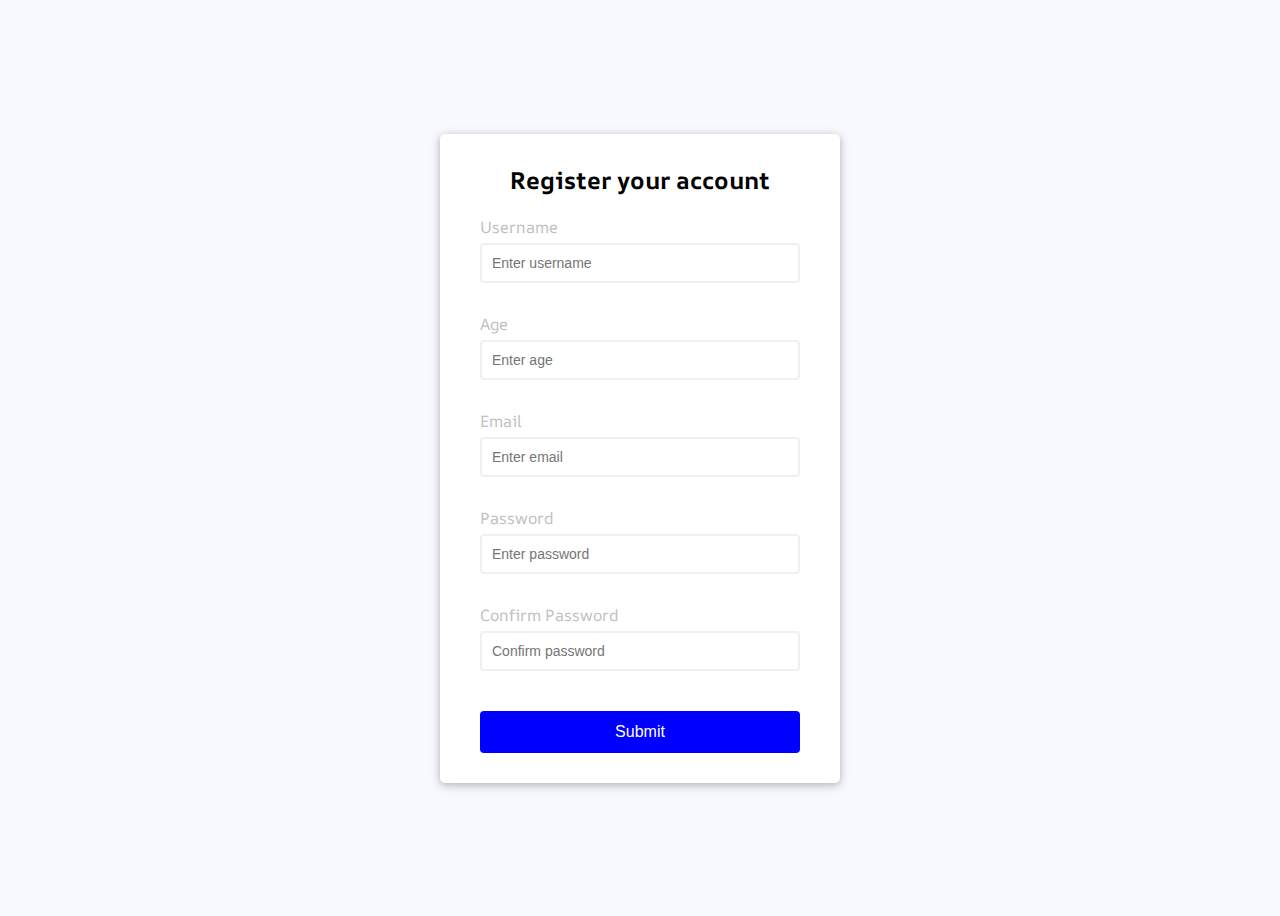
<file: PEC1_Ej2_1/index.html>
<!DOCTYPE html>
<html lang="en-US">
<head>
    <meta charset="UTF-8">
    <meta name="viewport" content="width=device-width, initial-scale=1.0">
    <link rel="stylesheet" href="style.css">
    <title>Form Validator</title>
</head>
<body>
    <div class="container">
        <form id="form" class="form">
            <h2>Register your account</h2>
            <div class="form-control">
                <label for="username">Username</label>
                <input type="text" id="username" placeholder="Enter username">  
                <small>error message</small>
            </div>
            <div class="form-control">
                <label for="age">Age</label>
                <input type="number" id="age" placeholder="Enter age">  
                <small>error message</small>
            </div>
            <div class="form-control">
                <label for="email">Email</label>
                <input type="text" id="email" placeholder="Enter email">  
                <small>error message</small>
            </div>
            <div class="form-control">
                <label for="password">Password</label>
                <input type="password" id="password" placeholder="Enter password">  
                <small>error message</small>
            </div>
            <div class="form-control">
                <label for="password2">Confirm Password</label>
                <input type="password" id="password2" placeholder="Confirm password">  
                <small>error message</small>
            </div>
            <button type="submit">Submit</button>
        </form>
    </div>

    <script src="script.js"></script>
</body>
</html>
</file>
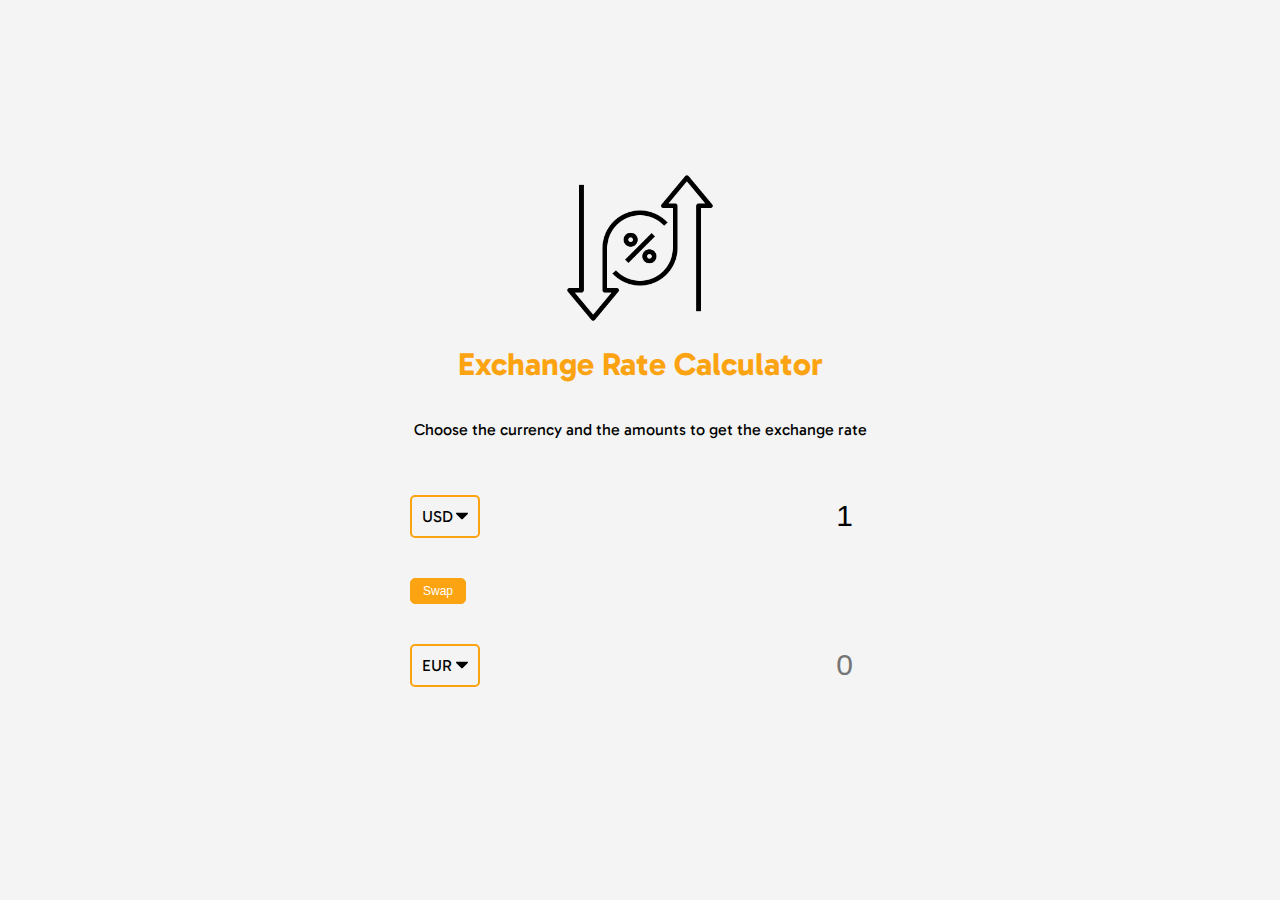
<file: PEC1_Ej2_2/index.html>
<!DOCTYPE html>
<html lang="en">
  <head>
    <meta charset="UTF-8" />
    <meta name="viewport" content="width=device-width, initial-scale=1.0" />
    <meta http-equiv="X-UA-Compatible" content="ie=edge" />
    <title>Exchange Rate Calculator</title>
    <link rel="stylesheet" href="style.css" />
  </head>
  <body>
    <img src="img/logo.png" alt="" class="money-img" />
    <h1>Exchange Rate Calculator</h1>
    <p>Choose the currency and the amounts to get the exchange rate</p>

    <div class="container">
      <div class="currency">
        <select id="currency-one">
          <option value="AED">AED</option>
          <option value="ARS">ARS</option>
          <option value="AUD">AUD</option>
          <option value="BGN">BGN</option>
          <option value="BRL">BRL</option>
          <option value="BSD">BSD</option>
          <option value="CAD">CAD</option>
          <option value="CHF">CHF</option>
          <option value="CLP">CLP</option>
          <option value="CNY">CNY</option>
          <option value="COP">COP</option>
          <option value="CZK">CZK</option>
          <option value="DKK">DKK</option>
          <option value="DOP">DOP</option>
          <option value="EGP">EGP</option>
          <option value="EUR">EUR</option>
          <option value="FJD">FJD</option>
          <option value="GBP">GBP</option>
          <option value="GTQ">GTQ</option>
          <option value="HKD">HKD</option>
          <option value="HRK">HRK</option>
          <option value="HUF">HUF</option>
          <option value="IDR">IDR</option>
          <option value="ILS">ILS</option>
          <option value="INR">INR</option>
          <option value="ISK">ISK</option>
          <option value="JPY">JPY</option>
          <option value="KRW">KRW</option>
          <option value="KZT">KZT</option>
          <option value="MXN">MXN</option>
          <option value="MYR">MYR</option>
          <option value="NOK">NOK</option>
          <option value="NZD">NZD</option>
          <option value="PAB">PAB</option>
          <option value="PEN">PEN</option>
          <option value="PHP">PHP</option>
          <option value="PKR">PKR</option>
          <option value="PLN">PLN</option>
          <option value="PYG">PYG</option>
          <option value="RON">RON</option>
          <option value="RUB">RUB</option>
          <option value="SAR">SAR</option>
          <option value="SEK">SEK</option>
          <option value="SGD">SGD</option>
          <option value="THB">THB</option>
          <option value="TRY">TRY</option>
          <option value="TWD">TWD</option>
          <option value="UAH">UAH</option>
          <option value="USD" selected>USD</option>
          <option value="UYU">UYU</option>
          <option value="VND">VND</option>
          <option value="ZAR">ZAR</option>
        </select>
        <input type="number" id="amount-one" placeholder="0" value="1" />
      </div>

      <div class="swap-rate-container">
        <button class="btn" id="swap">
          Swap
        </button>
        <div class="rate" id="rate"></div>
      </div>

      <div class="currency">
        <select id="currency-two">
          <option value="AED">AED</option>
          <option value="ARS">ARS</option>
          <option value="AUD">AUD</option>
          <option value="BGN">BGN</option>
          <option value="BRL">BRL</option>
          <option value="BSD">BSD</option>
          <option value="CAD">CAD</option>
          <option value="CHF">CHF</option>
          <option value="CLP">CLP</option>
          <option value="CNY">CNY</option>
          <option value="COP">COP</option>
          <option value="CZK">CZK</option>
          <option value="DKK">DKK</option>
          <option value="DOP">DOP</option>
          <option value="EGP">EGP</option>
          <option value="EUR" selected>EUR</option>
          <option value="FJD">FJD</option>
          <option value="GBP">GBP</option>
          <option value="GTQ">GTQ</option>
          <option value="HKD">HKD</option>
          <option value="HRK">HRK</option>
          <option value="HUF">HUF</option>
          <option value="IDR">IDR</option>
          <option value="ILS">ILS</option>
          <option value="INR">INR</option>
          <option value="ISK">ISK</option>
          <option value="JPY">JPY</option>
          <option value="KRW">KRW</option>
          <option value="KZT">KZT</option>
          <option value="MXN">MXN</option>
          <option value="MYR">MYR</option>
          <option value="NOK">NOK</option>
          <option value="NZD">NZD</option>
          <option value="PAB">PAB</option>
          <option value="PEN">PEN</option>
          <option value="PHP">PHP</option>
          <option value="PKR">PKR</option>
          <option value="PLN">PLN</option>
          <option value="PYG">PYG</option>
          <option value="RON">RON</option>
          <option value="RUB">RUB</option>
          <option value="SAR">SAR</option>
          <option value="SEK">SEK</option>
          <option value="SGD">SGD</option>
          <option value="THB">THB</option>
          <option value="TRY">TRY</option>
          <option value="TWD">TWD</option>
          <option value="UAH">UAH</option>
          <option value="USD">USD</option>
          <option value="UYU">UYU</option>
          <option value="VND">VND</option>
          <option value="ZAR">ZAR</option>
        </select>
        <input type="number" id="amount-two" placeholder="0" />
      </div>
    </div>

    <script src="script.js"></script>
  </body>
</html>
</file>
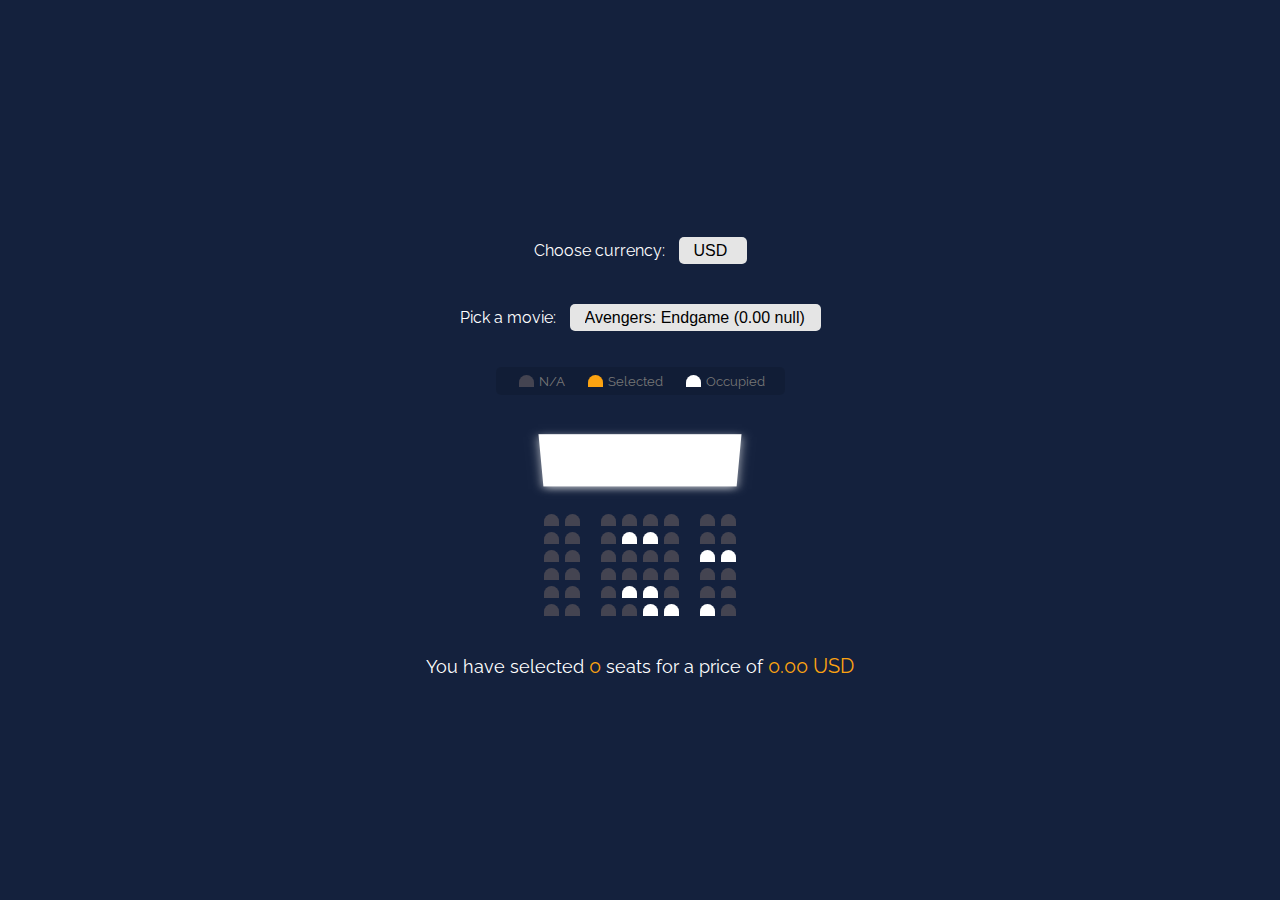
<file: PEC1_Ej2_3/index.html>
<!DOCTYPE html>
<html lang="en">

<head>
  <meta charset="UTF-8" />
  <meta name="viewport" content="width=device-width, initial-scale=1.0" />
  <meta http-equiv="X-UA-Compatible" content="ie=edge" />
  <link rel="stylesheet" href="style.css" />
  <title>Movie Seat Booking</title>
</head>

<body>
  <div class="currency">
    <label>Choose currency:</label>
    <select id="currency-one">
      <option value="AED">AED</option>
      <option value="ARS">ARS</option>
      <option value="AUD">AUD</option>
      <option value="BGN">BGN</option>
      <option value="BRL">BRL</option>
      <option value="BSD">BSD</option>
      <option value="CAD">CAD</option>
      <option value="CHF">CHF</option>
      <option value="CLP">CLP</option>
      <option value="CNY">CNY</option>
      <option value="COP">COP</option>
      <option value="CZK">CZK</option>
      <option value="DKK">DKK</option>
      <option value="DOP">DOP</option>
      <option value="EGP">EGP</option>
      <option value="EUR">EUR</option>
      <option value="FJD">FJD</option>
      <option value="GBP">GBP</option>
      <option value="GTQ">GTQ</option>
      <option value="HKD">HKD</option>
      <option value="HRK">HRK</option>
      <option value="HUF">HUF</option>
      <option value="IDR">IDR</option>
      <option value="ILS">ILS</option>
      <option value="INR">INR</option>
      <option value="ISK">ISK</option>
      <option value="JPY">JPY</option>
      <option value="KRW">KRW</option>
      <option value="KZT">KZT</option>
      <option value="MXN">MXN</option>
      <option value="MYR">MYR</option>
      <option value="NOK">NOK</option>
      <option value="NZD">NZD</option>
      <option value="PAB">PAB</option>
      <option value="PEN">PEN</option>
      <option value="PHP">PHP</option>
      <option value="PKR">PKR</option>
      <option value="PLN">PLN</option>
      <option value="PYG">PYG</option>
      <option value="RON">RON</option>
      <option value="RUB">RUB</option>
      <option value="SAR">SAR</option>
      <option value="SEK">SEK</option>
      <option value="SGD">SGD</option>
      <option value="THB">THB</option>
      <option value="TRY">TRY</option>
      <option value="TWD">TWD</option>
      <option value="UAH">UAH</option>
      <option value="USD" selected>USD</option>
      <option value="UYU">UYU</option>
      <option value="VND">VND</option>
      <option value="ZAR">ZAR</option>
    </select>
    <!-- <input type="number" id="amount-one" placeholder="0" /> -->
  </div>
  <div class="movie-container">
    <label>Pick a movie:</label>
    <select id="movie">
      <option value="10" class="ticket-price">Avengers: Endgame</option>
      <option value="12" class="ticket-price">Joker</option>
      <option value="8" class="ticket-price">Toy Story 4</option>
      <option value="9" class="ticket-price">The Lion King</option>
    </select>
  </div>

  <ul class="showcase">
    <li>
      <div class="seat"></div>
      <small>N/A</small>
    </li>
    <li>
      <div class="seat selected"></div>
      <small>Selected</small>
    </li>
    <li>
      <div class="seat occupied"></div>
      <small>Occupied</small>
    </li>
  </ul>

  <div class="container">
    <div class="screen"></div>

    <div class="row">
      <div class="seat"></div>
      <div class="seat"></div>
      <div class="seat"></div>
      <div class="seat"></div>
      <div class="seat"></div>
      <div class="seat"></div>
      <div class="seat"></div>
      <div class="seat"></div>
    </div>
    <div class="row">
      <div class="seat"></div>
      <div class="seat"></div>
      <div class="seat"></div>
      <div class="seat occupied"></div>
      <div class="seat occupied"></div>
      <div class="seat"></div>
      <div class="seat"></div>
      <div class="seat"></div>
    </div>
    <div class="row">
      <div class="seat"></div>
      <div class="seat"></div>
      <div class="seat"></div>
      <div class="seat"></div>
      <div class="seat"></div>
      <div class="seat"></div>
      <div class="seat occupied"></div>
      <div class="seat occupied"></div>
    </div>
    <div class="row">
      <div class="seat"></div>
      <div class="seat"></div>
      <div class="seat"></div>
      <div class="seat"></div>
      <div class="seat"></div>
      <div class="seat"></div>
      <div class="seat"></div>
      <div class="seat"></div>
    </div>
    <div class="row">
      <div class="seat"></div>
      <div class="seat"></div>
      <div class="seat"></div>
      <div class="seat occupied"></div>
      <div class="seat occupied"></div>
      <div class="seat"></div>
      <div class="seat"></div>
      <div class="seat"></div>
    </div>
    <div class="row">
      <div class="seat"></div>
      <div class="seat"></div>
      <div class="seat"></div>
      <div class="seat"></div>
      <div class="seat occupied"></div>
      <div class="seat occupied"></div>
      <div class="seat occupied"></div>
      <div class="seat"></div>
    </div>
  </div>

  <p class="text">
    You have selected <span id="count">0</span> seats for a price of
    <span id="total">0</span>
  </p>

  <script src="script.js"></script>
</body>

</html>
</file>
<file: PEC1_Ej2_1/style.css>
@import url('https://fonts.googleapis.com/css2?family=AR+One+Sans&family=Lato:ital,wght@0,100;0,300;0,400;0,700;0,900;1,100;1,300;1,400;1,700;1,900&display=swap');


/* Customized properties */
 :root {
    --success-color: green;
    --error-color: red;
 }

* {
    box-sizing: border-box;
}

body {
    background-color: ghostwhite;
    font-family: 'AR One Sans', sans-serif;
    /* Center everything in our UI */
    display: flex;
    align-items: center;
    justify-content: center;
    min-height: 100vh;
}

.container {
    background-color: #fff;
    border-radius: 5px;
    box-shadow: 0 2px 10px rgb(0, 0, 0, 0.3);
    width: 400px;
}

h2 {
    text-align: center;
    margin: 0 0 20px;
}

.form{
    padding: 30px 40px;
}

.form-control {
    margin-bottom: 10px;
    padding-bottom: 20px;
    /* For positining elements inside as absolute */
    position: relative;
}

.form-control label {
    color: silver;
    display: block;
    margin-bottom: 5px;
}

.form-control input {
    border: 2px solid #f0f0f0;
    border-radius: 4px;
    /* So input is its own line */
    display: block;
    width: 100%;
    padding: 10px;
    font-size: 14px;
}

.form-control input:focus {
    outline: 0;
    border-color: darkslategray;
}

/* Different states for inputs: error or success */

.form-control.success input {
    border-color: var(--success-color);
}

.form-control.error input {
    border-color: var(--error-color);
}

.form-control small {
   color: var(--error-color);
   position: absolute;
   bottom: 0;
   left: 0;
   visibility: hidden;
}

.form-control.error small {
    visibility: visible;
}

.form button {
    cursor: pointer;
    background-color: blue;
    border: 2px solid blue;
    border-radius: 4px;
    color: white;
    display: block;
    font-size: 16px;
    padding: 10px;
    margin-top: 20px;
    width: 100%;
}
</file>
<file: PEC1_Ej2_2/style.css>
@import url('https://fonts.googleapis.com/css2?family=Gabarito:wght@400;500;600;700;800;900&display=swap');

/* variable for primary color */
:root {
    --primary-color: #FCA311;
  }
  
  * {
    box-sizing: border-box;
  }
  
  body {
    background-color: #f4f4f4;
    font-family: 'Gabarito', sans-serif;
    display: flex;
    flex-direction: column;
    align-items: center;
    justify-content: center;
    height: 100vh;
    margin: 0;
    padding: 20px;
  }
  
  h1 {
    /* custom property */
    color: var(--primary-color);
    text-align: center;
  }
  
  p {
    text-align: center;
  }
  
  .btn {
    color: #fff;
    background: var(--primary-color);
    cursor: pointer;
    border-radius: 5px;
    font-size: 12px;
    padding: 5px 12px;
    border: 1px solid var(--primary-color);
  }
  
  .money-img {
    width: 150px;
  }
  
  .currency {
    padding: 40px 0;
    display: flex;
    align-items: center;
    justify-content: space-between;
  }
  
  .currency select {
    padding: 10px 20px 10px 10px;
    -moz-appearance: none;
    -webkit-appearance: none;
    appearance: none;
    border: 1px solid #dedede;
    font-size: 16px;
    font-family: 'Gabarito', sans-serif;
    border: 2px solid #FCA311;
    border-radius: 5px;
    /*  You may not need these following lines. The arrow did not show for me on MacOS/Chrome so I added it. Just remove it if you would like  */
    background: transparent;
    background-image: url('data:image/svg+xml;charset=US-ASCII,%3Csvg%20xmlns%3D%22http%3A%2F%2Fwww.w3.org%2F2000%2Fsvg%22%20width%3D%22292.4%22%20height%3D%22292.4%22%3E%3Cpath%20fill%3D%22%20000002%22%20d%3D%22M287%2069.4a17.6%2017.6%200%200%200-13-5.4H18.4c-5%200-9.3%201.8-12.9%205.4A17.6%2017.6%200%200%200%200%2082.2c0%205%201.8%209.3%205.4%2012.9l128%20127.9c3.6%203.6%207.8%205.4%2012.8%205.4s9.2-1.8%2012.8-5.4L287%2095c3.5-3.5%205.4-7.8%205.4-12.8%200-5-1.9-9.2-5.5-12.8z%22%2F%3E%3C%2Fsvg%3E');
    background-position: right 10px top 50%, 0, 0;
    background-size: 12px auto, 100%;
    background-repeat: no-repeat;
  }
  
  .currency input {
    border: 0;
    background: transparent;
    font-size: 30px;
    text-align: right;
  }
  
  .swap-rate-container {
    display: flex;
    align-items: center;
    justify-content: space-between;
  }
  
  .rate {
    color: var(--primary-color);
    font-size: 14px;
    padding: 0 10px;
  }
  
  select:focus,
  input:focus,
  button:focus {
    outline: 0;
  }
  
  @media (max-width: 600px) {
    .currency input {
      width: 200px;
    }
  }
</file>
<file: PEC1_Ej2_3/style.css>
@import url('https://fonts.googleapis.com/css2?family=Raleway:ital,wght@0,400;0,500;0,600;0,700;0,800;0,900;1,300;1,400;1,500;1,600;1,700;1,800;1,900&display=swap');

* {
  box-sizing: border-box;
}

body {
  background-color:#14213D;
  color: #fff;
  /* center all items horizontally and vertically */
  display: flex;
  flex-direction: column;
  align-items: center;
  justify-content: center;
  /* height is needed to center all item in the middle of the screen */
  height: 100vh;
  font-family: 'Raleway', sans-serif;
  margin: 0;
}

.movie-container, .currency {
  margin: 20px 0;
}

.movie-container select, .currency select {
  background-color: #E5E5E5;
  border: 0;
  border-radius: 5px;
  font-size: 16px;
  margin-left: 10px;
  padding: 5px 15px;
  /* to actually show padding: */
  -moz-appearance: none;
  -webkit-appearance: none;
  appearance: none;
}

.container {
  /* Gives 3d effect to screen div*/
  perspective: 1000px;
  margin-bottom: 30px;
}

.seat {
  background-color: #444451;
  height: 12px;
  width: 15px;
  margin: 3px;
  border-top-left-radius: 10px;
  border-top-right-radius: 10px;
}

.seat.selected {
  background-color: #FCA311;
}

.seat.occupied {
  background-color: #fff;
}

/* pseudo class that selects one or more elements based on index */
.seat:nth-of-type(2) {
  margin-right: 18px;
}

/* pseudo class that selects one or more elements based on index starting from last element */
.seat:nth-last-of-type(2) {
  margin-left: 18px;
}

/* pseudo class that represents elements that do not match with selectors */

.seat:not(.occupied):hover {
  cursor: pointer;
  transform: scale(1.2);
}

.showcase .seat:not(.occupied):hover {
  cursor: default;
  transform: scale(1);
}

.showcase {
  background: rgba(0, 0, 0, 0.1);
  padding: 5px 10px;
  border-radius: 5px;
  color: #777;
  list-style-type: none;
  display: flex;
  justify-content: space-between;
}

.showcase li {
  display: flex;
  align-items: center;
  justify-content: center;
  margin: 0 10px;
}

.showcase li small {
  margin-left: 2px;
}

.row {
  /* align seats horizontally */
  display: flex;
}

.screen {
  background-color: #fff;
  height: 70px;
  width: 100%;
  margin: 15px 0;
  /* Rotates white div */
  transform: rotateX(-45deg);
  box-shadow: 0 3px 10px rgba(255, 255, 255, 0.7);
}

p.text {
  margin: 5px 0;
  font-size: 18px;
}

p.text span {
  color: #FCA311;
  font-size: 20px;
}
</file>
